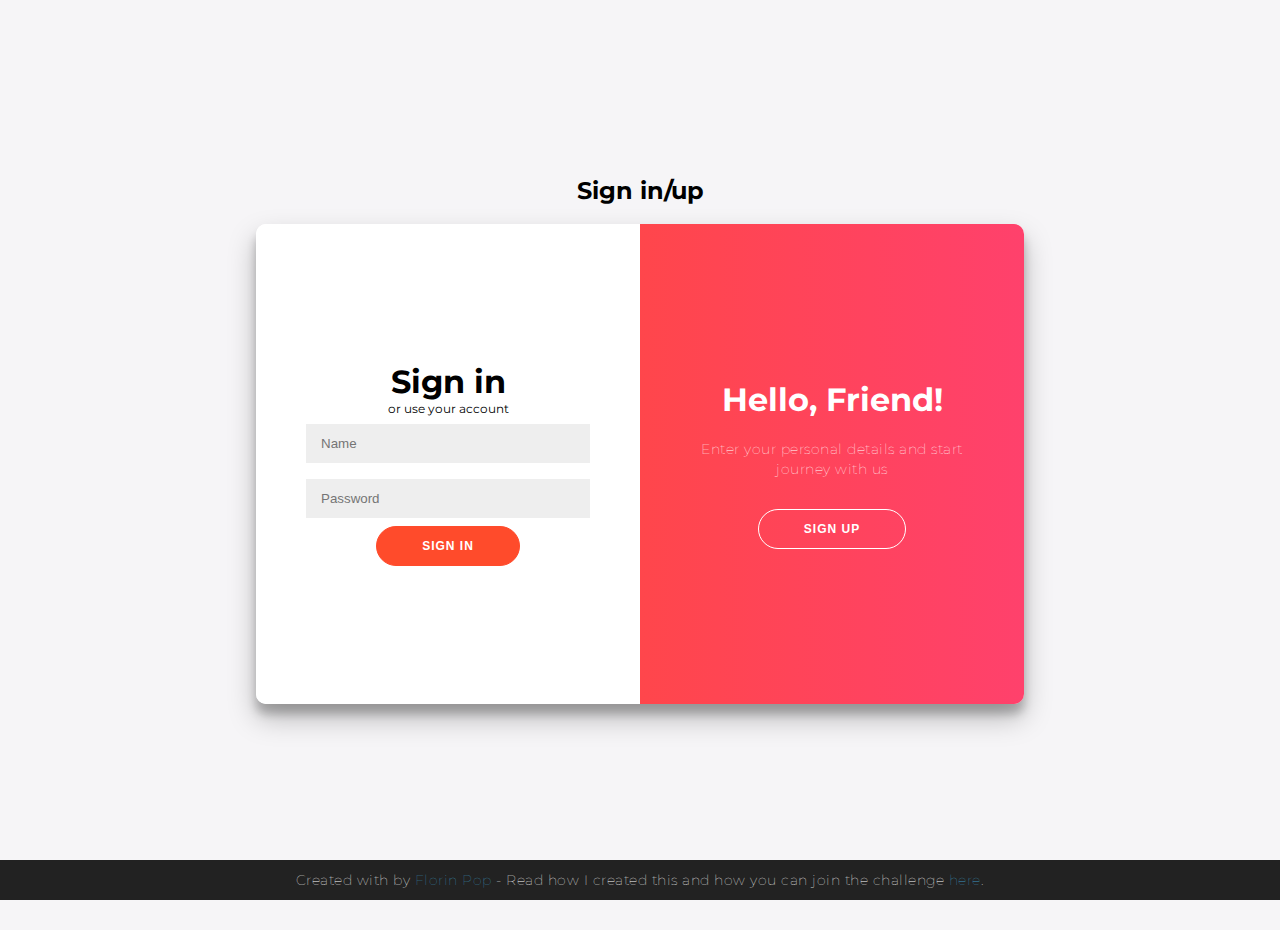
<file: EXAM HALL TICKET GENERATOR/login.html>
<!DOCTYPE html>
<html lang="en">
<head>
    <meta charset="UTF-8">
    <meta name="viewport" content="width=device-width, initial-scale=1.0">
    <title>Login Page</title>
</head>
<link rel="stylesheet" href="login.css">

<body>
<h2>Sign in/up</h2>
<div class="container" id="container">
	<div class="form-container sign-up-container">
		<form action="register.php" method="post">
			<h1>Create Account</h1>
			<span>or use your name for registration</span>
			<input type="text" name="name" placeholder="Name" />
            <input type="password" name="password" placeholder="Password" />
			<button type="submit" name="register">Sign Up</button>
		</form>
	</div>
	<div class="form-container sign-in-container">
		<form action="login.php" method="post">
			<h1>Sign in</h1>
			<span>or use your account</span>
			<input type="text" name="name" placeholder="Name" />
			<input type="password" name="password" placeholder="Password" />
			<button type="submit" name="login">Sign In</button>
		</form>
	</div>
	<div class="overlay-container">
		<div class="overlay">
			<div class="overlay-panel overlay-left">
				<h1>Welcome Back!</h1>
				<p>To keep connected with us please login with your personal info</p>
				<button class="ghost" id="signIn">Sign In</button>
			</div>
			<div class="overlay-panel overlay-right">
				<h1>Hello, Friend!</h1>
				<p>Enter your personal details and start journey with us</p>
				<button class="ghost" id="signUp">Sign Up</button>
			</div>
		</div>
	</div>
</div>

<footer>
	<p>
		Created with <i class="fa fa-heart"></i> by
		<a target="_blank" href="https://florin-pop.com">Florin Pop</a>
		- Read how I created this and how you can join the challenge
		<a target="_blank" href="https://www.florin-pop.com/blog/2019/03/double-slider-sign-in-up-form/">here</a>.
	</p>
</footer>
<script src="login.js"></script>
</body>
</html>
</file>
<file: EXAM HALL TICKET GENERATOR/login.css>
@import url('https://fonts.googleapis.com/css?family=Montserrat:400,800');

* {
	box-sizing: border-box;
}

body {
	background: #f6f5f7;
	display: flex;
	justify-content: center;
	align-items: center;
	flex-direction: column;
	font-family: 'Montserrat', sans-serif;
	height: 100vh;
	margin: -20px 0 50px;
}

h1 {
	font-weight: bold;
	margin: 0;
}

h2 {
	text-align: center;
}

p {
	font-size: 14px;
	font-weight: 100;
	line-height: 20px;
	letter-spacing: 0.5px;
	margin: 20px 0 30px;
}

span {
	font-size: 12px;
}

a {
	color: #333;
	font-size: 14px;
	text-decoration: none;
	margin: 15px 0;
}

button {
	border-radius: 20px;
	border: 1px solid #FF4B2B;
	background-color: #FF4B2B;
	color: #FFFFFF;
	font-size: 12px;
	font-weight: bold;
	padding: 12px 45px;
	letter-spacing: 1px;
	text-transform: uppercase;
	transition: transform 80ms ease-in;
}

button:active {
	transform: scale(0.95);
}

button:focus {
	outline: none;
}

button.ghost {
	background-color: transparent;
	border-color: #FFFFFF;
}

form {
	background-color: #FFFFFF;
	display: flex;
	align-items: center;
	justify-content: center;
	flex-direction: column;
	padding: 0 50px;
	height: 100%;
	text-align: center;
}

input {
	background-color: #eee;
	border: none;
	padding: 12px 15px;
	margin: 8px 0;
	width: 100%;
}

.container {
	background-color: #fff;
	border-radius: 10px;
  	box-shadow: 0 14px 28px rgba(0,0,0,0.25), 
			0 10px 10px rgba(0,0,0,0.22);
	position: relative;
	overflow: hidden;
	width: 768px;
	max-width: 100%;
	min-height: 480px;
}

.form-container {
	position: absolute;
	top: 0;
	height: 100%;
	transition: all 0.6s ease-in-out;
}

.sign-in-container {
	left: 0;
	width: 50%;
	z-index: 2;
}

.container.right-panel-active .sign-in-container {
	transform: translateX(100%);
}

.sign-up-container {
	left: 0;
	width: 50%;
	opacity: 0;
	z-index: 1;
}

.container.right-panel-active .sign-up-container {
	transform: translateX(100%);
	opacity: 1;
	z-index: 5;
	animation: show 0.6s;
}

@keyframes show {
	0%, 49.99% {
		opacity: 0;
		z-index: 1;
	}
	
	50%, 100% {
		opacity: 1;
		z-index: 5;
	}
}

.overlay-container {
	position: absolute;
	top: 0;
	left: 50%;
	width: 50%;
	height: 100%;
	overflow: hidden;
	transition: transform 0.6s ease-in-out;
	z-index: 100;
}

.container.right-panel-active .overlay-container{
	transform: translateX(-100%);
}

.overlay {
	background: #FF416C;
	background: -webkit-linear-gradient(to right, #FF4B2B, #FF416C);
	background: linear-gradient(to right, #FF4B2B, #FF416C);
	background-repeat: no-repeat;
	background-size: cover;
	background-position: 0 0;
	color: #FFFFFF;
	position: relative;
	left: -100%;
	height: 100%;
	width: 200%;
  	transform: translateX(0);
	transition: transform 0.6s ease-in-out;
}

.container.right-panel-active .overlay {
  	transform: translateX(50%);
}

.overlay-panel {
	position: absolute;
	display: flex;
	align-items: center;
	justify-content: center;
	flex-direction: column;
	padding: 0 40px;
	text-align: center;
	top: 0;
	height: 100%;
	width: 50%;
	transform: translateX(0);
	transition: transform 0.6s ease-in-out;
}

.overlay-left {
	transform: translateX(-20%);
}

.container.right-panel-active .overlay-left {
	transform: translateX(0);
}

.overlay-right {
	right: 0;
	transform: translateX(0);
}

.container.right-panel-active .overlay-right {
	transform: translateX(20%);
}

.social-container {
	margin: 20px 0;
}

.social-container a {
	border: 1px solid #DDDDDD;
	border-radius: 50%;
	display: inline-flex;
	justify-content: center;
	align-items: center;
	margin: 0 5px;
	height: 40px;
	width: 40px;
}

footer {
    background-color: #222;
    color: #fff;
    font-size: 14px;
    bottom: 0;
    position: fixed;
    left: 0;
    right: 0;
    text-align: center;
    z-index: 999;
}

footer p {
    margin: 10px 0;
}

footer i {
    color: red;
}

footer a {
    color: #3c97bf;
    text-decoration: none;
}
</file>
